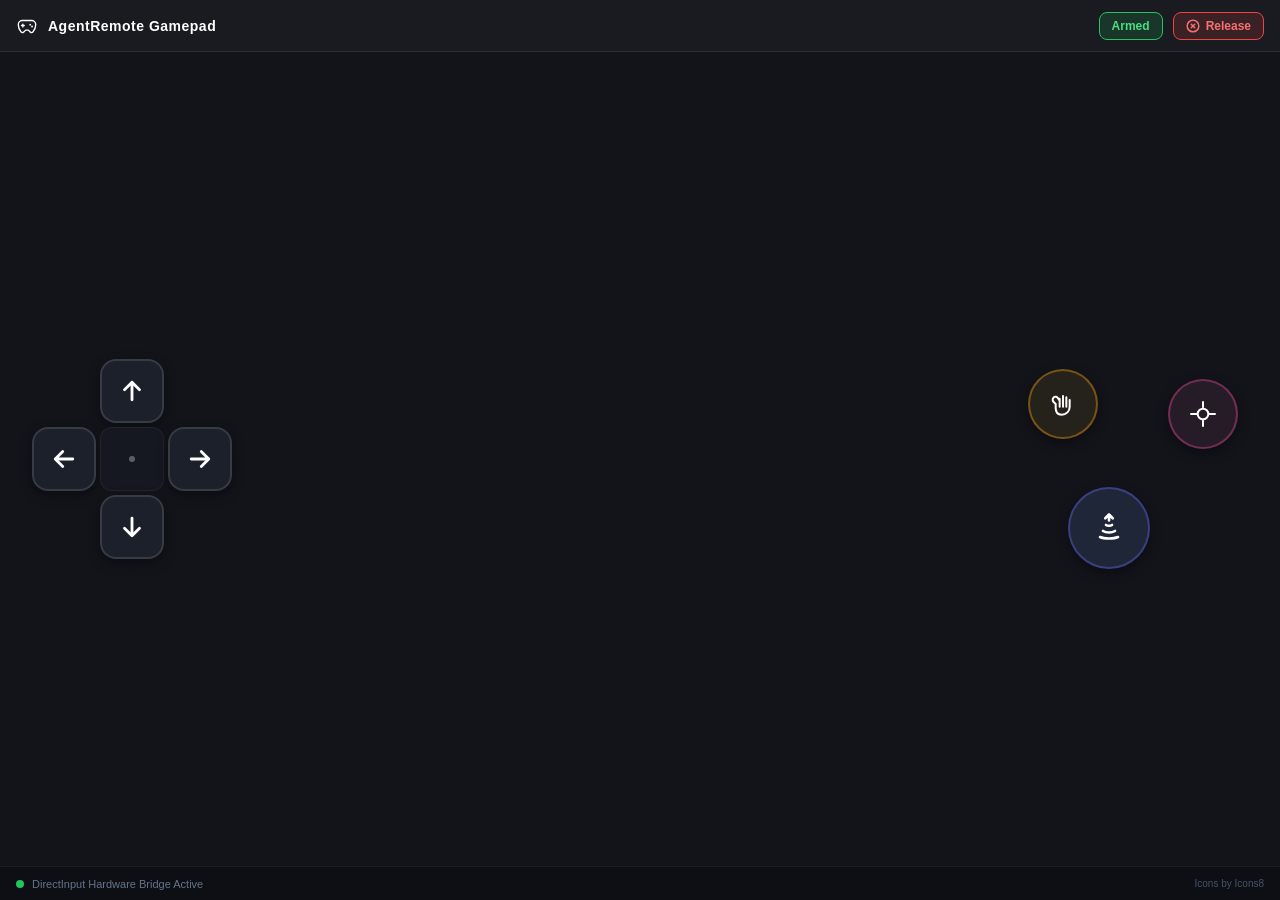
<file: integrations/mobile_gateway/controller_page.html>
<!DOCTYPE html>
<html lang="en">
<head>
  <meta charset="UTF-8">
  <meta name="viewport" content="width=device-width, initial-scale=1.0, maximum-scale=1.0, user-scalable=no, viewport-fit=cover">
  <title>AgentRemote • Game Controller</title>
  <style>
    * {
      box-sizing: border-box;
      margin: 0;
      padding: 0;
      user-select: none;
      -webkit-user-select: none;
      -webkit-touch-callout: none;
      touch-action: none;
    }
    body {
      background-color: #12141a;
      color: #ffffff;
      font-family: -apple-system, BlinkMacSystemFont, "Segoe UI", Roboto, sans-serif;
      overflow: hidden;
      width: 100vw;
      height: 100vh;
      display: flex;
      flex-direction: column;
    }
    header {
      height: 52px;
      display: flex;
      align-items: center;
      justify-content: space-between;
      padding: 0 16px;
      background: rgba(255, 255, 255, 0.03);
      border-bottom: 1px solid rgba(255, 255, 255, 0.08);
      flex-shrink: 0;
    }
    .brand {
      display: flex;
      align-items: center;
      gap: 10px;
      font-size: 14px;
      font-weight: 600;
      letter-spacing: 0.5px;
    }
    .brand svg {
      width: 22px;
      height: 22px;
    }
    .controls-top {
      display: flex;
      align-items: center;
      gap: 10px;
    }
    .btn-toggle {
      background: #1e222d;
      border: 1px solid rgba(255, 255, 255, 0.15);
      color: #94a3b8;
      padding: 6px 12px;
      border-radius: 8px;
      font-size: 12px;
      font-weight: 600;
      cursor: pointer;
      display: flex;
      align-items: center;
      gap: 6px;
      transition: all 0.2s;
    }
    .btn-toggle.armed {
      background: rgba(34, 197, 94, 0.15);
      border-color: #22c55e;
      color: #4ade80;
    }
    .btn-panic {
      background: rgba(239, 68, 68, 0.15);
      border: 1px solid #ef4444;
      color: #f87171;
      padding: 6px 12px;
      border-radius: 8px;
      font-size: 12px;
      font-weight: 600;
      cursor: pointer;
      display: flex;
      align-items: center;
      gap: 6px;
    }
    .btn-panic:active {
      background: #ef4444;
      color: #ffffff;
    }
    .arena {
      flex: 1;
      display: flex;
      align-items: center;
      justify-content: space-between;
      padding: 24px 32px;
      position: relative;
    }
    /* D-PAD */
    .dpad-container {
      width: 200px;
      height: 200px;
      position: relative;
    }
    .dpad-btn {
      position: absolute;
      width: 64px;
      height: 64px;
      background: #1c202a;
      border: 2px solid rgba(255, 255, 255, 0.12);
      border-radius: 16px;
      display: flex;
      align-items: center;
      justify-content: center;
      cursor: pointer;
      transition: background 0.05s, transform 0.05s, border-color 0.05s;
      box-shadow: 0 4px 12px rgba(0, 0, 0, 0.4);
    }
    .dpad-btn svg {
      width: 30px;
      height: 30px;
      pointer-events: none;
    }
    .dpad-btn.pressed {
      background: #3b82f6 !important;
      border-color: #60a5fa !important;
      transform: scale(0.92);
      box-shadow: 0 0 16px rgba(59, 130, 246, 0.6);
    }
    .dpad-up    { top: 0; left: 68px; }
    .dpad-down  { bottom: 0; left: 68px; }
    .dpad-left  { top: 68px; left: 0; }
    .dpad-right { top: 68px; right: 0; }
    .dpad-center {
      position: absolute;
      top: 68px;
      left: 68px;
      width: 64px;
      height: 64px;
      background: #151821;
      border: 1px solid rgba(255, 255, 255, 0.05);
      border-radius: 12px;
      display: flex;
      align-items: center;
      justify-content: center;
    }
    .dpad-center svg {
      width: 18px;
      height: 18px;
      opacity: 0.3;
    }
    /* ACTION CLUSTER */
    .action-container {
      width: 220px;
      height: 220px;
      position: relative;
    }
    .action-btn {
      position: absolute;
      background: #1c202a;
      border: 2px solid rgba(255, 255, 255, 0.12);
      border-radius: 50%;
      display: flex;
      align-items: center;
      justify-content: center;
      cursor: pointer;
      transition: background 0.05s, transform 0.05s, border-color 0.05s;
      box-shadow: 0 4px 12px rgba(0, 0, 0, 0.4);
    }
    .action-btn svg {
      pointer-events: none;
    }
    .action-btn.pressed {
      transform: scale(0.92);
    }
    /* Space / Jump */
    .btn-space {
      bottom: 0;
      left: 40px;
      width: 82px;
      height: 82px;
      background: #1e2638;
      border-color: rgba(99, 102, 241, 0.4);
    }
    .btn-space svg {
      width: 36px;
      height: 36px;
    }
    .btn-space.pressed {
      background: #6366f1 !important;
      border-color: #818cf8 !important;
      box-shadow: 0 0 20px rgba(99, 102, 241, 0.7);
    }
    /* E / Interact 1 */
    .btn-e {
      top: 20px;
      left: 0;
      width: 70px;
      height: 70px;
      background: #25221c;
      border-color: rgba(245, 158, 11, 0.4);
    }
    .btn-e svg {
      width: 32px;
      height: 32px;
    }
    .btn-e.pressed {
      background: #f59e0b !important;
      border-color: #fbbf24 !important;
      box-shadow: 0 0 16px rgba(245, 158, 11, 0.7);
    }
    /* F / Interact 2 */
    .btn-f {
      top: 30px;
      right: 10px;
      width: 70px;
      height: 70px;
      background: #251c27;
      border-color: rgba(236, 72, 153, 0.4);
    }
    .btn-f svg {
      width: 32px;
      height: 32px;
    }
    .btn-f.pressed {
      background: #ec4899 !important;
      border-color: #f472b6 !important;
      box-shadow: 0 0 16px rgba(236, 72, 153, 0.7);
    }
    /* Status banner */
    .status-bar {
      height: 34px;
      background: #0d0f14;
      border-top: 1px solid rgba(255, 255, 255, 0.06);
      display: flex;
      align-items: center;
      justify-content: space-between;
      padding: 0 16px;
      font-size: 11px;
      color: #64748b;
    }
    .status-left {
      display: flex;
      align-items: center;
      gap: 8px;
    }
    .dot {
      width: 8px;
      height: 8px;
      border-radius: 50%;
      background: #22c55e;
    }
    .dot.disarmed {
      background: #eab308;
    }
    .dot.offline {
      background: #ef4444;
    }
    .attribution {
      color: #475569;
      text-decoration: none;
      font-size: 10px;
    }
  </style>
</head>
<body>
  <header>
    <div class="brand">
      <!-- Icons8 Game Controller SVG (#FFFFFF) -->
      <svg viewBox="0 0 48 48" fill="none" xmlns="http://www.w3.org/2000/svg">
        <path d="M14 12C9 12 5 16 5 21C5 25.5 8 33 11 37C12.5 39 15 39 17 37L21 33H27L31 37C33 39 35.5 39 37 37C40 33 43 25.5 43 21C43 16 39 12 34 12H14Z" stroke="#FFFFFF" stroke-width="3" stroke-linecap="round" stroke-linejoin="round"/>
        <path d="M15 20V26M12 23H18" stroke="#FFFFFF" stroke-width="3" stroke-linecap="round"/>
        <circle cx="31" cy="21" r="2" fill="#FFFFFF"/>
        <circle cx="35" cy="25" r="2" fill="#FFFFFF"/>
      </svg>
      <span>AgentRemote Gamepad</span>
    </div>
    <div class="controls-top">
      <button id="btnArm" class="btn-toggle armed" onclick="toggleArm()">
        <span id="armText">Armed</span>
      </button>
      <button class="btn-panic" onclick="panicRelease()">
        <!-- Icons8 Stop / Hand SVG -->
        <svg viewBox="0 0 24 24" width="14" height="14" fill="none" stroke="currentColor" stroke-width="2.5" stroke-linecap="round" stroke-linejoin="round">
          <circle cx="12" cy="12" r="10"/>
          <line x1="15" y1="9" x2="9" y2="15"/>
          <line x1="9" y1="9" x2="15" y2="15"/>
        </svg>
        <span>Release</span>
      </button>
    </div>
  </header>

  <main class="arena">
    <!-- D-PAD (WASD) -->
    <div class="dpad-container">
      <!-- W: Icons8 Arrow Up (#FFFFFF) -->
      <div id="btn-w" class="dpad-btn dpad-up" data-key="w">
        <svg viewBox="0 0 48 48" fill="none" xmlns="http://www.w3.org/2000/svg">
          <path d="M24 10L12 22M24 10L36 22M24 10V38" stroke="#FFFFFF" stroke-width="4.5" stroke-linecap="round" stroke-linejoin="round"/>
        </svg>
      </div>
      <!-- A: Icons8 Arrow Left (#FFFFFF) -->
      <div id="btn-a" class="dpad-btn dpad-left" data-key="a">
        <svg viewBox="0 0 48 48" fill="none" xmlns="http://www.w3.org/2000/svg">
          <path d="M10 24L22 12M10 24L22 36M10 24H38" stroke="#FFFFFF" stroke-width="4.5" stroke-linecap="round" stroke-linejoin="round"/>
        </svg>
      </div>
      <div class="dpad-center">
        <!-- Icons8 Compass/Crosshair Center Dot -->
        <svg viewBox="0 0 24 24" fill="#FFFFFF">
          <circle cx="12" cy="12" r="4"/>
        </svg>
      </div>
      <!-- D: Icons8 Arrow Right (#FFFFFF) -->
      <div id="btn-d" class="dpad-btn dpad-right" data-key="d">
        <svg viewBox="0 0 48 48" fill="none" xmlns="http://www.w3.org/2000/svg">
          <path d="M38 24L26 12M38 24L26 36M38 24H10" stroke="#FFFFFF" stroke-width="4.5" stroke-linecap="round" stroke-linejoin="round"/>
        </svg>
      </div>
      <!-- S: Icons8 Arrow Down (#FFFFFF) -->
      <div id="btn-s" class="dpad-btn dpad-down" data-key="s">
        <svg viewBox="0 0 48 48" fill="none" xmlns="http://www.w3.org/2000/svg">
          <path d="M24 38L12 26M24 38L36 26M24 38V10" stroke="#FFFFFF" stroke-width="4.5" stroke-linecap="round" stroke-linejoin="round"/>
        </svg>
      </div>
    </div>

    <!-- ACTION BUTTONS (Space, E, F) -->
    <div class="action-container">
      <!-- E: Icons8 Hand / Grab / Action 1 (#FFFFFF) -->
      <div id="btn-e" class="action-btn btn-e" data-key="e">
        <svg viewBox="0 0 48 48" fill="none" xmlns="http://www.w3.org/2000/svg">
          <path d="M19 16V28M24 12V28M29 14V28M34 18V28C34 35 29 40 22 40C16 40 13 36 13 30V24L10 21C8 19 8 16 10 14C12 12 15 13 17 16L19 19" stroke="#FFFFFF" stroke-width="3" stroke-linecap="round" stroke-linejoin="round"/>
        </svg>
      </div>
      <!-- F: Icons8 Flash / Target / Action 2 (#FFFFFF) -->
      <div id="btn-f" class="action-btn btn-f" data-key="f">
        <svg viewBox="0 0 48 48" fill="none" xmlns="http://www.w3.org/2000/svg">
          <path d="M24 6V14M24 34V42M6 24H14M34 24H42M24 16C19.58 16 16 19.58 16 24C16 28.42 19.58 32 24 32C28.42 32 32 28.42 32 24C32 19.58 28.42 16 24 16Z" stroke="#FFFFFF" stroke-width="3" stroke-linecap="round" stroke-linejoin="round"/>
        </svg>
      </div>
      <!-- Space: Icons8 Spring / Jump (#FFFFFF) -->
      <div id="btn-space" class="action-btn btn-space" data-key="space">
        <svg viewBox="0 0 48 48" fill="none" xmlns="http://www.w3.org/2000/svg">
          <path d="M12 36C12 36 16 38 24 38C32 38 36 36 36 36M16 28C16 28 19 30 24 30C29 30 32 28 32 28M20 20C20 20 21.5 21 24 21C26.5 21 28 20 28 20M24 14V6M24 6L19 11M24 6L29 11" stroke="#FFFFFF" stroke-width="3.5" stroke-linecap="round" stroke-linejoin="round"/>
        </svg>
      </div>
    </div>
  </main>

  <footer class="status-bar">
    <div class="status-left">
      <div id="statusDot" class="dot"></div>
      <span id="statusText">DirectInput Hardware Bridge Active</span>
    </div>
    <span class="attribution">Icons by Icons8</span>
  </footer>

  <script>
    const urlParams = new URLSearchParams(window.location.search);
    const token = urlParams.get('token') || localStorage.getItem('agent_remote_token') || '';
    if (token) localStorage.setItem('agent_remote_token', token);

    let isArmed = true;
    let pressedKeys = new Set();
    let heartbeatTimer = null;

    function toggleArm() {
      isArmed = !isArmed;
      const btn = document.getElementById('btnArm');
      const text = document.getElementById('armText');
      const dot = document.getElementById('statusDot');
      if (isArmed) {
        btn.classList.add('armed');
        text.innerText = 'Armed';
        dot.className = 'dot';
      } else {
        btn.classList.remove('armed');
        text.innerText = 'Disarmed';
        dot.className = 'dot disarmed';
        panicRelease();
      }
    }

    async function sendKey(key, state) {
      if (!isArmed && state === 'down') return;
      try {
        const headers = { 'Content-Type': 'application/json' };
        if (token) headers['Authorization'] = 'Bearer ' + token;
        const res = await fetch('/api/controller/key', {
          method: 'POST',
          headers: headers,
          body: JSON.stringify({ key: key, state: state })
        });
        if (!res.ok) {
          console.warn('Controller key failed:', await res.text());
        }
      } catch (err) {
        console.error('Network error sending key:', err);
      }
    }

    async function panicRelease() {
      pressedKeys.clear();
      document.querySelectorAll('.pressed').forEach(el => el.classList.remove('pressed'));
      try {
        const headers = { 'Content-Type': 'application/json' };
        if (token) headers['Authorization'] = 'Bearer ' + token;
        await fetch('/api/controller/release-all', {
          method: 'POST',
          headers: headers,
          body: JSON.stringify({})
        });
      } catch (e) {}
    }

    function onTouchStart(e) {
      e.preventDefault();
      if (!isArmed) return;
      if (navigator.vibrate) navigator.vibrate(15);
      for (let i = 0; i < e.changedTouches.length; i++) {
        const touch = e.changedTouches[i];
        const elem = document.elementFromPoint(touch.clientX, touch.clientY);
        const btn = elem ? elem.closest('[data-key]') : null;
        if (btn) {
          const key = btn.getAttribute('data-key');
          if (key && !pressedKeys.has(key)) {
            pressedKeys.add(key);
            btn.classList.add('pressed');
            sendKey(key, 'down');
          }
        }
      }
      startHeartbeat();
    }

    function onTouchEnd(e) {
      e.preventDefault();
      for (let i = 0; i < e.changedTouches.length; i++) {
        const touch = e.changedTouches[i];
        const elem = document.elementFromPoint(touch.clientX, touch.clientY);
        const btn = elem ? elem.closest('[data-key]') : null;
        if (btn) {
          const key = btn.getAttribute('data-key');
          if (key && pressedKeys.has(key)) {
            pressedKeys.delete(key);
            btn.classList.remove('pressed');
            sendKey(key, 'up');
          }
        }
      }
      if (pressedKeys.size === 0) {
        stopHeartbeat();
      }
    }

    function onTouchCancel(e) {
      e.preventDefault();
      panicRelease();
      stopHeartbeat();
    }

    function startHeartbeat() {
      if (heartbeatTimer) return;
      heartbeatTimer = setInterval(() => {
        if (pressedKeys.size > 0 && isArmed) {
          pressedKeys.forEach(k => sendKey(k, 'down'));
        } else {
          stopHeartbeat();
        }
      }, 200);
    }

    function stopHeartbeat() {
      if (heartbeatTimer) {
        clearInterval(heartbeatTimer);
        heartbeatTimer = null;
      }
    }

    // Attach touch & mouse events
    const arena = document.querySelector('.arena');
    arena.addEventListener('touchstart', onTouchStart, { passive: false });
    arena.addEventListener('touchend', onTouchEnd, { passive: false });
    arena.addEventListener('touchcancel', onTouchCancel, { passive: false });

    // Desktop mouse fallback
    arena.addEventListener('mousedown', (e) => {
      const btn = e.target.closest('[data-key]');
      if (!btn || !isArmed) return;
      const key = btn.getAttribute('data-key');
      pressedKeys.add(key);
      btn.classList.add('pressed');
      sendKey(key, 'down');
      startHeartbeat();
    });
    window.addEventListener('mouseup', () => {
      if (pressedKeys.size > 0) {
        pressedKeys.forEach(k => sendKey(k, 'up'));
        pressedKeys.clear();
        document.querySelectorAll('.pressed').forEach(el => el.classList.remove('pressed'));
        stopHeartbeat();
      }
    });

    // Auto-release on page hide/blur
    window.addEventListener('blur', panicRelease);
    window.addEventListener('visibilitychange', () => {
      if (document.hidden) panicRelease();
    });
    window.addEventListener('pagehide', panicRelease);
  </script>
</body>
</html>
</file>
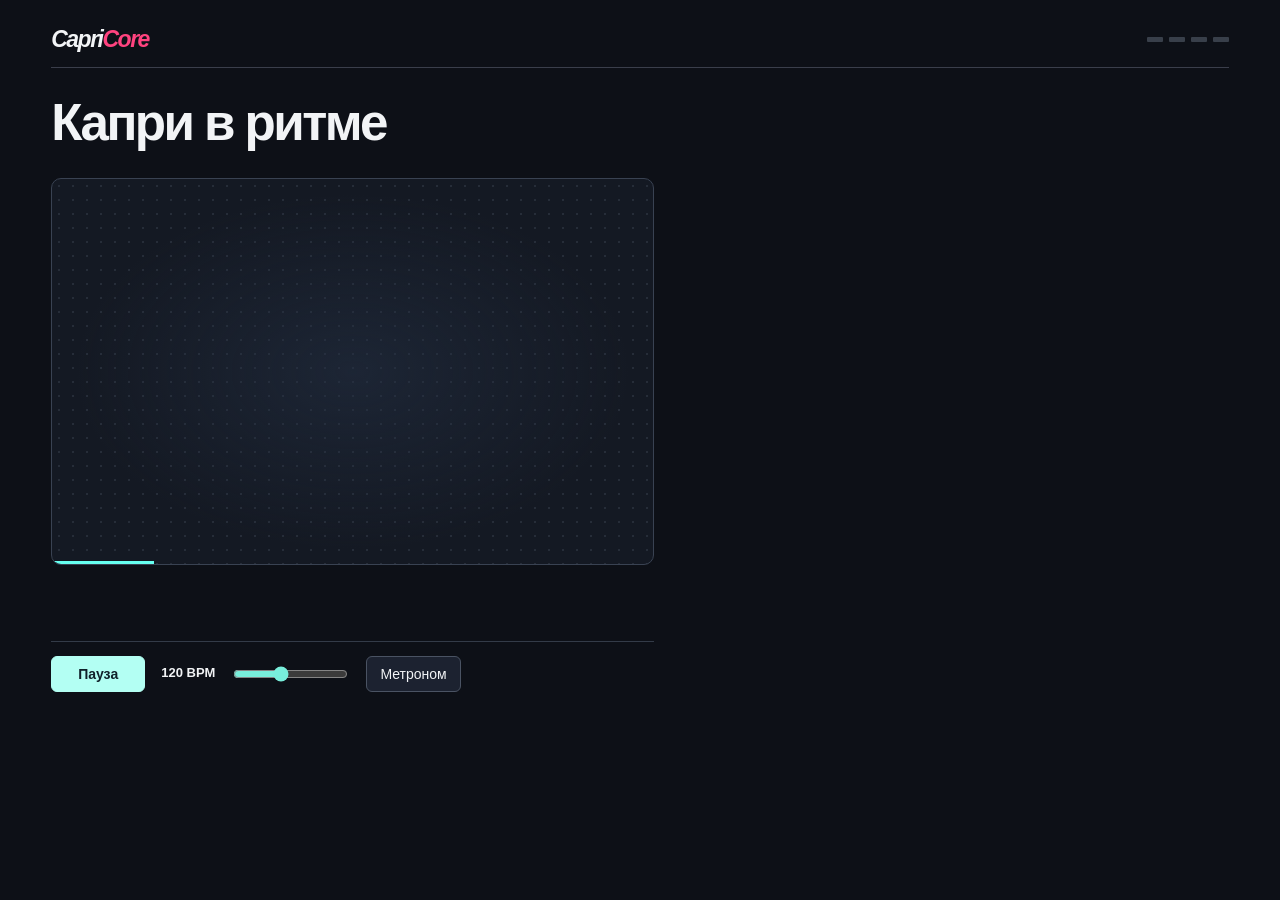
<file: tools/preview/music-beat-poses.html>
<!doctype html>
<html lang="ru">
  <meta charset="utf-8" /><meta name="viewport" content="width=device-width,initial-scale=1" />
  <meta name="color-scheme" content="dark" />
  <title>Капри в ритме · CapriCore</title>
  <style>
    * {
      box-sizing: border-box;
    }
    body {
      margin: 0;
      background: #0d1017;
      color: #f2f4f6;
      font:
        16px/1.45 'Segoe UI',
        Arial,
        sans-serif;
    }
    main {
      max-width: 1460px;
      margin: auto;
      padding: 26px clamp(16px, 4vw, 64px) 36px;
    }
    header,
    .transport,
    .beats,
    .label {
      display: flex;
      align-items: center;
    }
    header {
      justify-content: space-between;
      border-bottom: 1px solid #3a3e4b;
      padding-bottom: 14px;
    }
    .brand {
      font: italic 900 23px Arial;
      letter-spacing: -1.5px;
    }
    .brand b {
      color: #ff437f;
    }
    h1 {
      font-size: clamp(32px, 4vw, 60px);
      line-height: 1.04;
      margin: 0.55em 0;
      letter-spacing: -0.05em;
    }
    .beats {
      gap: 6px;
    }
    .beats i {
      width: 16px;
      height: 5px;
      background: #383f4a;
      border-radius: 1px;
    }
    .beats i.on {
      background: #66fff0;
    }
    .layout {
      display: grid;
      grid-template-columns: minmax(0, 1.1fr) minmax(360px, 1fr);
      gap: 26px;
      align-items: start;
    }
    .stage {
      position: relative;
      height: clamp(275px, 43vh, 500px);
      overflow: hidden;
      border-radius: 10px;
      background:
        radial-gradient(ellipse at center, #24304488 0, transparent 65%),
        radial-gradient(#68758736 0.75px, transparent 0.85px) 0 0/14px 14px,
        #141923;
      border: 1px solid #394252;
    }
    .stage video {
      display: block;
      width: 100%;
      height: 100%;
      object-fit: contain;
    }
    .stage:after {
      content: '';
      position: absolute;
      bottom: 0;
      left: 0;
      width: 17%;
      height: 3px;
      background: #66fff0;
    }
    h2 {
      font-size: clamp(24px, 3vw, 35px);
      margin: 16px 0 3px;
      line-height: 1.16;
      letter-spacing: -0.035em;
    }
    p {
      color: #bcc6d7;
      margin: 0;
      min-height: 3em;
    }
    .transport {
      gap: 12px 16px;
      flex-wrap: wrap;
      padding: 14px 0;
      border-top: 1px solid #333b48;
      margin-top: 12px;
    }
    button {
      font: inherit;
      color: inherit;
      cursor: pointer;
    }
    button:focus-visible,
    input:focus-visible {
      outline: 2px solid #fff;
      outline-offset: 3px;
    }
    .transport button {
      border-radius: 6px;
      background: #1c2230;
      border: 1px solid #4a5363;
      padding: 7px 13px;
      font-size: 14px;
    }
    .transport #play {
      background: #b3fff3;
      border-color: #b3fff3;
      color: #10212a;
      font-weight: 650;
      min-width: 94px;
    }
    .transport button[aria-pressed='true'] {
      border-color: #72efdb;
    }
    .label {
      gap: 9px;
      font-size: 13px;
      font-weight: 650;
      white-space: nowrap;
    }
    .label output {
      font-variant-numeric: tabular-nums;
      min-width: 61px;
    }
    input {
      width: clamp(75px, 9vw, 145px);
      accent-color: #78eedb;
    }
    .grid {
      display: grid;
      grid-template-columns: repeat(3, minmax(0, 1fr));
      gap: 9px;
    }
    .tile {
      min-width: 0;
      overflow: hidden;
      border: 1px solid #323b49;
      border-radius: 7px;
      background: #161b25;
      padding: 0 7px 8px;
      text-align: left;
    }
    .tile:hover {
      background: #202634;
    }
    .tile[aria-pressed='true'] {
      border-color: #68e9d8;
      background: #1b2931;
    }
    .tile video {
      display: block;
      width: 100%;
      height: clamp(58px, 10.8vh, 114px);
      object-fit: contain;
    }
    .tile span {
      display: block;
      font-size: clamp(11px, 0.98vw, 15px);
      line-height: 1.18;
      font-weight: 600;
    }
    .problem {
      color: #ffc097;
      min-height: 0;
      margin-top: 0.6em;
    }
    .stage .clean {
      position: absolute;
      inset: 0;
      width: 100%;
      height: 100%;
      object-fit: contain;
      background: #424858;
    }
    .clean[hidden] {
      display: none;
    }
    @media (max-width: 800px) {
      .layout {
        grid-template-columns: 1fr;
        gap: 16px;
      }
      .stage {
        height: 36vh;
        min-height: 255px;
      }
      .tile video {
        height: 80px;
      }
      p {
        min-height: 0;
      }
      .tile span {
        font-size: 13px;
      }
      main {
        padding-top: 15px;
      }
      .grid {
        grid-template-columns: repeat(auto-fit, minmax(119px, 1fr));
      }
    }
    @media (prefers-reduced-motion: reduce) {
      * {
        scroll-behavior: auto;
      }
    }
  </style>
  <main>
    <header>
      <div class="brand">Capri<b>Core</b></div>
      <div class="beats" aria-label="Индикатор четырёх долей"><i></i><i></i><i></i><i></i></div>
    </header>
    <h1>Капри в ритме</h1>
    <div class="layout">
      <section aria-label="Выбранная поза">
        <div class="stage">
          <video id="hero" muted loop playsinline></video
          ><img class="clean" alt="Крупный план причёски без рук" hidden />
        </div>
        <h2 id="title"></h2>
        <p id="desc"></p>
        <div class="transport">
          <button type="button" id="play">Пауза</button>
          <label class="label"
            ><output id="speed" for="bpm">120 BPM</output
            ><input
              id="bpm"
              type="range"
              min="40"
              max="240"
              value="120"
              step="1"
              aria-label="Темп в ударах в минуту"
          /></label>
          <button type="button" id="click" aria-pressed="false">Метроном</button>
          <button type="button" id="inspect" aria-pressed="false" hidden>Волосы без рук</button>
        </div>
        <p class="problem" role="status"></p>
      </section>
      <div class="grid" aria-label="Выбор позы"></div>
    </div>
  </main>
  <script type="module">
    const poses = /*POSES*/ [];
    const $ = (selector) => document.querySelector(selector);
    const hero = $('#hero'),
      grid = $('.grid'),
      slider = $('#bpm'),
      play = $('#play'),
      click = $('#click');
    const videos = [],
      tiles = [],
      lights = Array.from(document.querySelectorAll('.beats i'));
    let bpm = 120,
      running = !matchMedia('(prefers-reduced-motion:reduce)').matches;
    let origin = performance.now(),
      savedBeat = 0,
      lastCheck = -Infinity,
      beatIndex = -1,
      audio;
    const beatsAt = (now) => savedBeat + (running ? ((now - origin) * bpm) / 60000 : 0);
    function syncVideo(video, time, force = false) {
      if ((!running || document.hidden) && !video.paused) video.pause();
      if (video.readyState < 2) return;
      const target = (beatsAt(time) % 4) / 2;
      const drift = Math.abs(((video.currentTime - target + 3) % 2) - 1);
      if (!video.seeking && (force || drift > 0.1)) video.currentTime = target;
      video.playbackRate = bpm / 120;
      if (running && !document.hidden) {
        if (video.paused) void video.play().catch(() => {});
      } else if (!video.paused) video.pause();
    }
    function setup(video) {
      video.muted = video.loop = video.playsInline = true;
      video.preload = 'auto';
      video.addEventListener('loadeddata', () => syncVideo(video, performance.now(), true));
      video.addEventListener(
        'error',
        () =>
          ($('.problem').textContent =
            'Не удалось открыть видео. Распакуйте index.html и папку clips рядом.'),
      );
      videos.push(video);
    }
    function select(index) {
      const [id, name, desc] = poses[index];
      hero.src = 'clips/' + id + '.webm';
      const hasPlate = ['pose-ceiling', 'pose-dock-left', 'pose-dock-right'].includes(id);
      $('#inspect').hidden = !hasPlate;
      $('#inspect').setAttribute('aria-pressed', 'false');
      $('.clean').hidden = true;
      if (hasPlate) $('.clean').src = 'layers/' + id + '.png';
      $('#title').textContent = name;
      $('#desc').textContent = desc;
      tiles.forEach((tile, i) => tile.setAttribute('aria-pressed', String(i === index)));
    }
    setup(hero);
    for (const [i, [id, name]] of poses.entries()) {
      const tile = document.createElement('button'),
        label = document.createElement('span');
      const video = document.createElement('video');
      setup(video);
      video.src = 'clips/' + id + '.webm';
      label.textContent = name;
      tile.className = 'tile';
      tile.type = 'button';
      tile.append(video, label);
      tile.onclick = () => select(i);
      tiles.push(tile);
      grid.append(tile);
    }
    select(
      Math.max(
        0,
        poses.findIndex(([id]) => id === location.hash.slice(1)),
      ),
    );
    $('#inspect').onclick = () => {
      $('.clean').hidden = !$('.clean').hidden;
      $('#inspect').setAttribute('aria-pressed', String(!$('.clean').hidden));
    };
    function changeRate(change) {
      const now = performance.now();
      savedBeat = beatsAt(now);
      origin = now;
      change();
      play.textContent = running ? 'Пауза' : 'Играть';
      $('#speed').textContent = bpm + ' BPM';
      for (const video of videos) syncVideo(video, now, true);
    }
    changeRate(() => {});
    play.onclick = () =>
      changeRate(() => {
        running = !running;
      });
    slider.oninput = () =>
      changeRate(() => {
        bpm = Number(slider.value);
      });
    click.onclick = async () => {
      if (!audio) audio = new AudioContext();
      await audio.resume();
      click.setAttribute('aria-pressed', String(click.getAttribute('aria-pressed') !== 'true'));
    };
    function tick(now) {
      const beat = Math.floor(beatsAt(now));
      if (beat !== beatIndex) {
        lights.forEach((light, i) => light.classList.toggle('on', i === beat % 4));
        if (running && !document.hidden && click.getAttribute('aria-pressed') === 'true' && audio) {
          const osc = audio.createOscillator(),
            gain = audio.createGain(),
            t = audio.currentTime;
          osc.frequency.value = beat % 4 === 0 ? 1080 : 740;
          gain.gain.setValueAtTime(0.12, t);
          gain.gain.exponentialRampToValueAtTime(0.001, t + 0.043);
          osc.connect(gain).connect(audio.destination);
          osc.start(t);
          osc.stop(t + 0.045);
        }
        beatIndex = beat;
      }
      if (now - lastCheck > 350) {
        for (const video of videos) syncVideo(video, now);
        lastCheck = now;
      }
      requestAnimationFrame(tick);
    }
    document.addEventListener('visibilitychange', () =>
      videos.forEach((v) => syncVideo(v, performance.now(), true)),
    );
    requestAnimationFrame(tick);
  </script>
</html>
</file>
